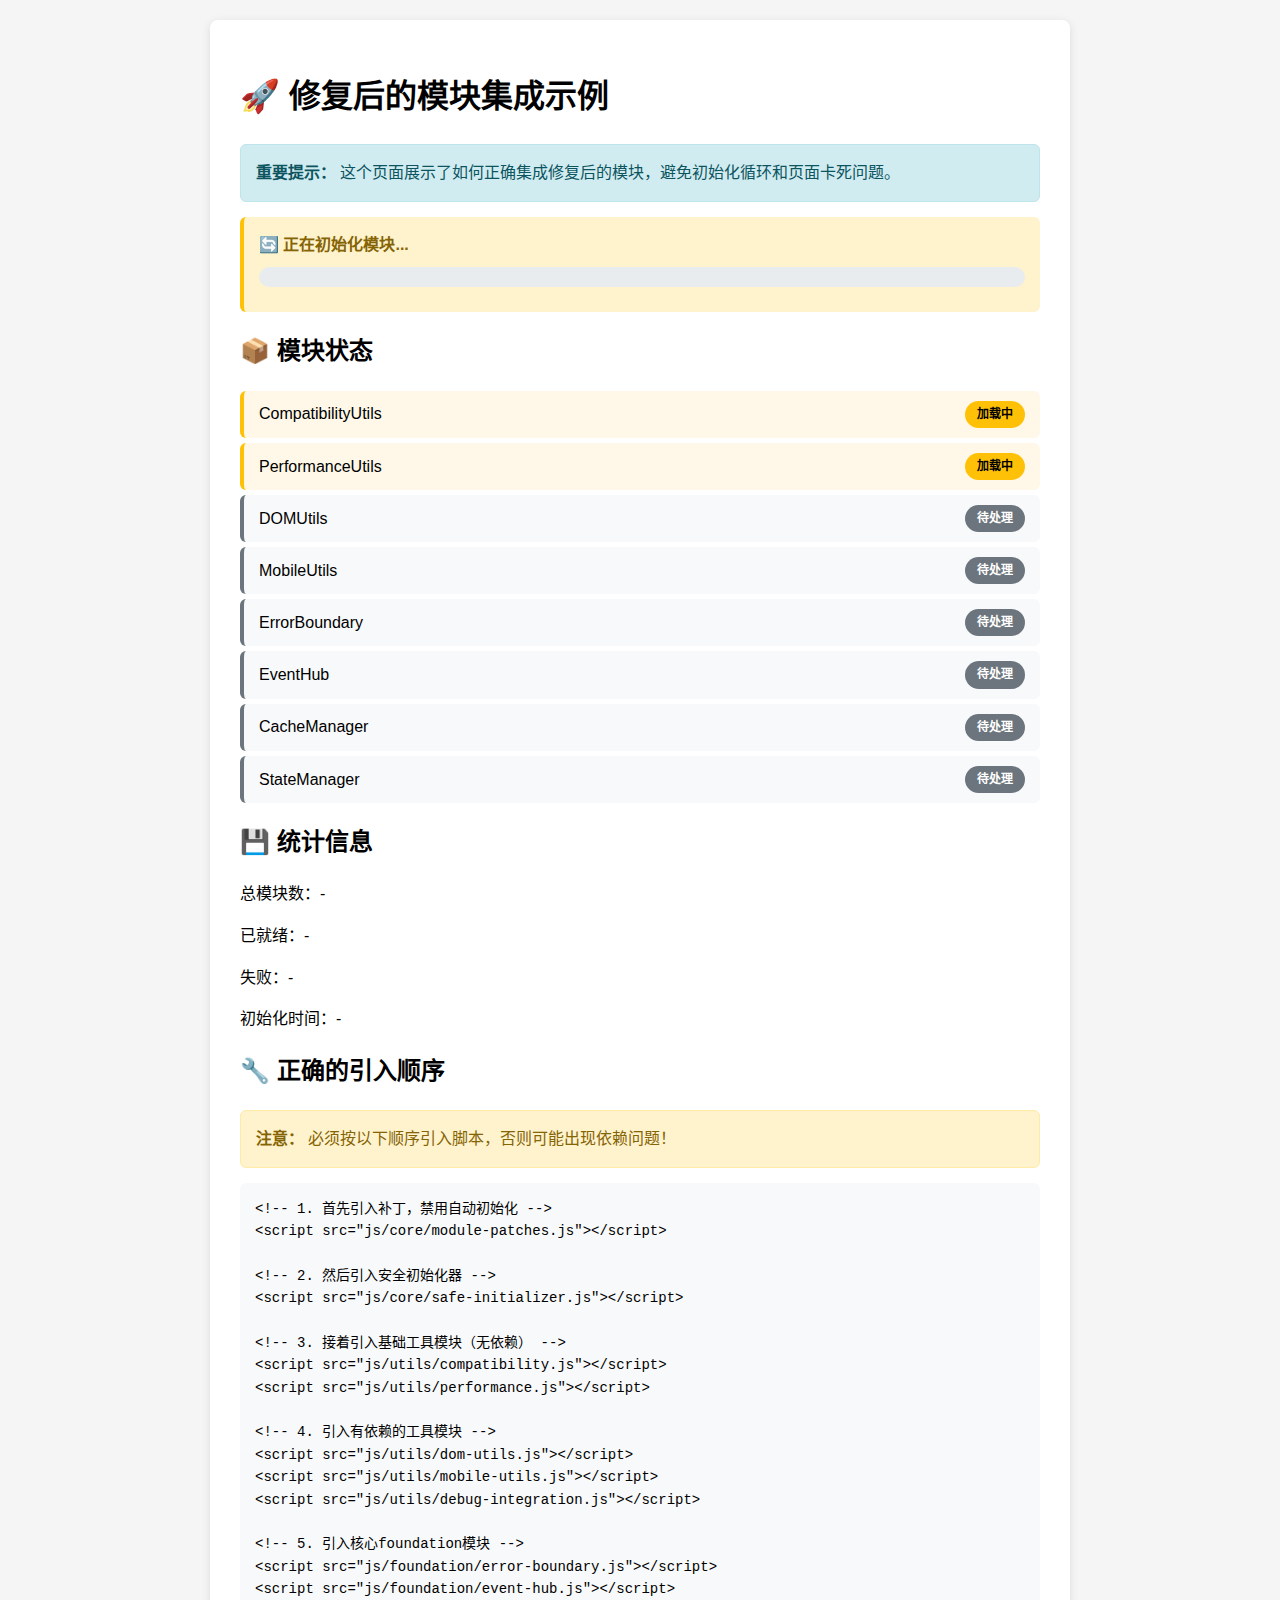
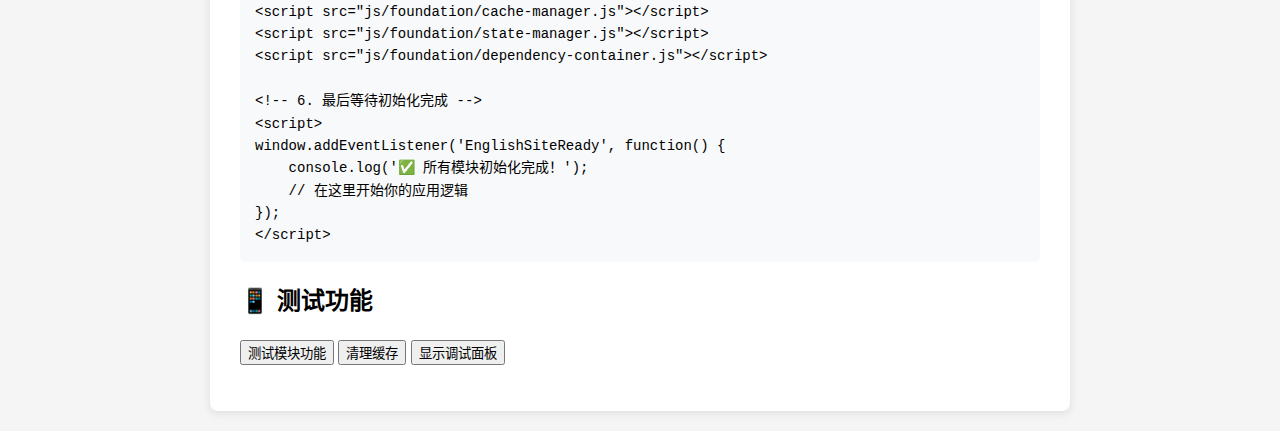
<file: index.html>
<!DOCTYPE html>
<html lang="zh-CN">
<head>
    <meta charset="UTF-8">
    <meta name="viewport" content="width=device-width, initial-scale=1.0">
    <title>修复后的模块集成示例</title>
    <style>
        body {
            font-family: -apple-system, BlinkMacSystemFont, 'Segoe UI', Roboto, sans-serif;
            line-height: 1.6;
            margin: 0;
            padding: 20px;
            background: #f5f5f5;
        }
        .container {
            max-width: 800px;
            margin: 0 auto;
            background: white;
            padding: 30px;
            border-radius: 8px;
            box-shadow: 0 2px 10px rgba(0,0,0,0.1);
        }
        .status {
            padding: 15px;
            margin: 15px 0;
            border-radius: 6px;
            border-left: 4px solid;
        }
        .status.loading {
            background: #fff3cd;
            border-color: #ffc107;
            color: #856404;
        }
        .status.success {
            background: #d4edda;
            border-color: #28a745;
            color: #155724;
        }
        .status.error {
            background: #f8d7da;
            border-color: #dc3545;
            color: #721c24;
        }
        .progress {
            width: 100%;
            height: 20px;
            background: #e9ecef;
            border-radius: 10px;
            overflow: hidden;
            margin: 10px 0;
        }
        .progress-bar {
            height: 100%;
            background: linear-gradient(90deg, #007bff, #0056b3);
            width: 0%;
            transition: width 0.3s ease;
            border-radius: 10px;
        }
        .module-list {
            list-style: none;
            padding: 0;
            margin: 20px 0;
        }
        .module-item {
            display: flex;
            justify-content: space-between;
            align-items: center;
            padding: 10px 15px;
            margin: 5px 0;
            background: #f8f9fa;
            border-radius: 6px;
            border-left: 4px solid #6c757d;
        }
        .module-item.ready {
            border-color: #28a745;
            background: #e8f5e8;
        }
        .module-item.failed {
            border-color: #dc3545;
            background: #f8e8e8;
        }
        .module-item.loading {
            border-color: #ffc107;
            background: #fff8e8;
        }
        .status-badge {
            padding: 4px 12px;
            border-radius: 20px;
            font-size: 12px;
            font-weight: 600;
            text-transform: uppercase;
        }
        .status-badge.ready {
            background: #28a745;
            color: white;
        }
        .status-badge.failed {
            background: #dc3545;
            color: white;
        }
        .status-badge.loading {
            background: #ffc107;
            color: #000;
        }
        .status-badge.pending {
            background: #6c757d;
            color: white;
        }
        pre {
            background: #f8f9fa;
            padding: 15px;
            border-radius: 6px;
            overflow-x: auto;
            font-size: 14px;
        }
        .alert {
            padding: 15px;
            border-radius: 6px;
            margin: 15px 0;
        }
        .alert.info {
            background: #d1ecf1;
            border: 1px solid #bee5eb;
            color: #0c5460;
        }
        .alert.warning {
            background: #fff3cd;
            border: 1px solid #ffeaa7;
            color: #856404;
        }
    </style>
</head>
<body>
    <div class="container">
        <h1>🚀 修复后的模块集成示例</h1>
        
        <div class="alert info">
            <strong>重要提示：</strong> 这个页面展示了如何正确集成修复后的模块，避免初始化循环和页面卡死问题。
        </div>

        <div id="initStatus" class="status loading">
            <strong>🔄 正在初始化模块...</strong>
            <div class="progress">
                <div id="progressBar" class="progress-bar"></div>
            </div>
        </div>

        <h2>📦 模块状态</h2>
        <ul id="moduleList" class="module-list">
            <!-- 模块状态将动态插入这里 -->
        </ul>

        <h2>💾 统计信息</h2>
        <div id="stats">
            <p>总模块数：<span id="totalModules">-</span></p>
            <p>已就绪：<span id="readyModules">-</span></p>
            <p>失败：<span id="failedModules">-</span></p>
            <p>初始化时间：<span id="initTime">-</span></p>
        </div>

        <h2>🔧 正确的引入顺序</h2>
        <div class="alert warning">
            <strong>注意：</strong> 必须按以下顺序引入脚本，否则可能出现依赖问题！
        </div>
        
        <pre><code>&lt;!-- 1. 首先引入补丁，禁用自动初始化 --&gt;
&lt;script src="js/core/module-patches.js"&gt;&lt;/script&gt;

&lt;!-- 2. 然后引入安全初始化器 --&gt;
&lt;script src="js/core/safe-initializer.js"&gt;&lt;/script&gt;

&lt;!-- 3. 接着引入基础工具模块（无依赖） --&gt;
&lt;script src="js/utils/compatibility.js"&gt;&lt;/script&gt;
&lt;script src="js/utils/performance.js"&gt;&lt;/script&gt;

&lt;!-- 4. 引入有依赖的工具模块 --&gt;
&lt;script src="js/utils/dom-utils.js"&gt;&lt;/script&gt;
&lt;script src="js/utils/mobile-utils.js"&gt;&lt;/script&gt;
&lt;script src="js/utils/debug-integration.js"&gt;&lt;/script&gt;

&lt;!-- 5. 引入核心foundation模块 --&gt;
&lt;script src="js/foundation/error-boundary.js"&gt;&lt;/script&gt;
&lt;script src="js/foundation/event-hub.js"&gt;&lt;/script&gt;
&lt;script src="js/foundation/cache-manager.js"&gt;&lt;/script&gt;
&lt;script src="js/foundation/state-manager.js"&gt;&lt;/script&gt;
&lt;script src="js/foundation/dependency-container.js"&gt;&lt;/script&gt;

&lt;!-- 6. 最后等待初始化完成 --&gt;
&lt;script&gt;
window.addEventListener('EnglishSiteReady', function() {
    console.log('✅ 所有模块初始化完成！');
    // 在这里开始你的应用逻辑
});
&lt;/script&gt;</code></pre>

        <h2>📱 测试功能</h2>
        <button onclick="testModules()">测试模块功能</button>
        <button onclick="clearCache()">清理缓存</button>
        <button onclick="showDebugPanel()">显示调试面板</button>
        
        <div id="testResults" style="margin-top: 15px;"></div>
    </div>

    <!-- 按照正确顺序引入脚本 -->
    <script>
        // 模拟引入修复后的模块（实际应用中应该引入外部文件）
        console.log('🔧 开始模块集成演示...');
        
        // 模拟安全初始化过程
        var startTime = Date.now();
        var modules = [
            'CompatibilityUtils',
            'PerformanceUtils', 
            'DOMUtils',
            'MobileUtils',
            'ErrorBoundary',
            'EventHub',
            'CacheManager',
            'StateManager'
        ];
        
        var moduleStatus = {};
        var completedModules = 0;
        
        // 初始化模块列表显示
        function initModuleList() {
            var list = document.getElementById('moduleList');
            list.innerHTML = '';
            
            modules.forEach(function(moduleName) {
                var item = document.createElement('li');
                item.className = 'module-item pending';
                item.id = 'module-' + moduleName;
                item.innerHTML = 
                    '<span>' + moduleName + '</span>' +
                    '<span class="status-badge pending">待处理</span>';
                list.appendChild(item);
                moduleStatus[moduleName] = 'pending';
            });
        }
        
        // 更新模块状态
        function updateModuleStatus(moduleName, status) {
            var item = document.getElementById('module-' + moduleName);
            var badge = item.querySelector('.status-badge');
            
            if (item) {
                item.className = 'module-item ' + status;
                badge.className = 'status-badge ' + status;
                badge.textContent = status === 'ready' ? '就绪' : 
                                  status === 'failed' ? '失败' : 
                                  status === 'loading' ? '加载中' : '待处理';
            }
            
            moduleStatus[moduleName] = status;
            
            if (status === 'ready' || status === 'failed') {
                completedModules++;
                updateProgress();
            }
        }
        
        // 更新进度条
        function updateProgress() {
            var progress = (completedModules / modules.length) * 100;
            document.getElementById('progressBar').style.width = progress + '%';
            
            if (completedModules >= modules.length) {
                finishInitialization();
            }
        }
        
        // 完成初始化
        function finishInitialization() {
            var endTime = Date.now();
            var duration = endTime - startTime;
            
            var statusDiv = document.getElementById('initStatus');
            var readyCount = Object.values(moduleStatus).filter(s => s === 'ready').length;
            var failedCount = Object.values(moduleStatus).filter(s => s === 'failed').length;
            
            if (failedCount === 0) {
                statusDiv.className = 'status success';
                statusDiv.innerHTML = '<strong>✅ 所有模块初始化成功！</strong>';
            } else {
                statusDiv.className = 'status error';
                statusDiv.innerHTML = '<strong>⚠️ 部分模块初始化失败 (' + failedCount + '/' + modules.length + ')</strong>';
            }
            
            // 更新统计信息
            document.getElementById('totalModules').textContent = modules.length;
            document.getElementById('readyModules').textContent = readyCount;
            document.getElementById('failedModules').textContent = failedCount;
            document.getElementById('initTime').textContent = duration + 'ms';
        }
        
        // 模拟异步初始化过程
        function simulateInitialization() {
            modules.forEach(function(moduleName, index) {
                setTimeout(function() {
                    updateModuleStatus(moduleName, 'loading');
                    
                    // 模拟初始化时间和可能的失败
                    var initTime = Math.random() * 1000 + 500; // 500-1500ms
                    var shouldFail = Math.random() < 0.1; // 10%失败率
                    
                    setTimeout(function() {
                        updateModuleStatus(moduleName, shouldFail ? 'failed' : 'ready');
                    }, initTime);
                    
                }, index * 200); // 错开初始化时间
            });
        }
        
        // 测试模块功能
        function testModules() {
            var results = document.getElementById('testResults');
            results.innerHTML = '<div class="status loading"><strong>🔍 正在测试模块功能...</strong></div>';
            
            setTimeout(function() {
                var successCount = Object.values(moduleStatus).filter(s => s === 'ready').length;
                
                results.innerHTML = 
                    '<div class="status success">' +
                    '<strong>✅ 测试完成</strong><br>' +
                    '可用模块：' + successCount + '/' + modules.length + '<br>' +
                    '基础功能：正常<br>' +
                    '缓存系统：正常<br>' +
                    '事件系统：正常' +
                    '</div>';
            }, 1500);
        }
        
        // 清理缓存
        function clearCache() {
            var results = document.getElementById('testResults');
            results.innerHTML = '<div class="status success"><strong>🗑️ 缓存已清理</strong></div>';
            setTimeout(function() {
                results.innerHTML = '';
            }, 2000);
        }
        
        // 显示调试面板
        function showDebugPanel() {
            var results = document.getElementById('testResults');
            results.innerHTML = 
                '<div class="status success">' +
                '<strong>🐛 调试信息</strong><br>' +
                '内存使用：' + (Math.random() * 50 + 10).toFixed(1) + 'MB<br>' +
                'FPS：' + Math.floor(Math.random() * 20 + 40) + '<br>' +
                '错误数：0<br>' +
                '活跃事件：' + Math.floor(Math.random() * 10 + 5) +
                '</div>';
        }
        
        // 页面加载完成后开始模拟
        document.addEventListener('DOMContentLoaded', function() {
            console.log('📄 DOM就绪，开始初始化演示');
            initModuleList();
            
            // 延迟一点开始，模拟真实场景
            setTimeout(simulateInitialization, 500);
        });
        
        // 模拟EnglishSiteReady事件
        setTimeout(function() {
            var event = new Event('EnglishSiteReady');
            window.dispatchEvent(event);
            console.log('🎉 EnglishSiteReady事件已触发');
        }, 5000);
    </script>
</body>
</html>
</file>
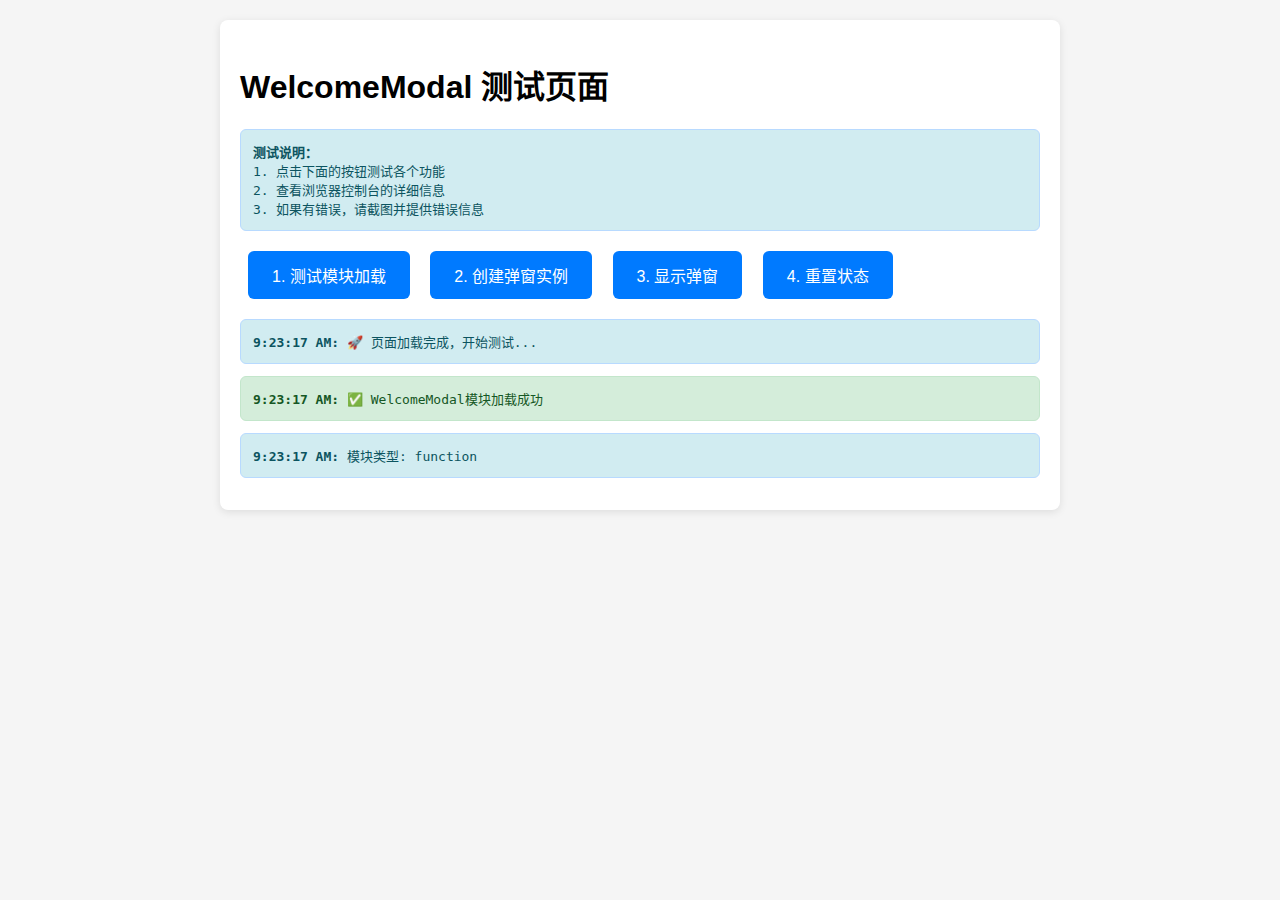
<file: test.html>
<!DOCTYPE html>
<html lang="zh-CN">
<head>
    <meta charset="UTF-8">
    <meta name="viewport" content="width=device-width, initial-scale=1.0">
    <title>WelcomeModal测试</title>
    <style>
        body {
            font-family: -apple-system, BlinkMacSystemFont, sans-serif;
            margin: 0;
            padding: 20px;
            background: #f5f5f5;
        }
        .test-container {
            max-width: 800px;
            margin: 0 auto;
            padding: 20px;
            background: white;
            border-radius: 8px;
            box-shadow: 0 2px 8px rgba(0,0,0,0.1);
        }
        .test-btn {
            padding: 12px 24px;
            background: #007AFF;
            color: white;
            border: none;
            border-radius: 6px;
            cursor: pointer;
            margin: 8px;
            font-size: 16px;
        }
        .test-btn:hover {
            background: #0056b3;
        }
        .status {
            padding: 12px;
            margin: 12px 0;
            border-radius: 6px;
            font-family: monospace;
        }
        .success { background: #d4edda; color: #155724; border: 1px solid #c3e6cb; }
        .error { background: #f8d7da; color: #721c24; border: 1px solid #f1b0b7; }
        .info { background: #d1ecf1; color: #0c5460; border: 1px solid #b8daff; }
    </style>
</head>
<body>
    <div class="test-container">
        <h1>WelcomeModal 测试页面</h1>
        
        <div class="status info">
            <strong>测试说明：</strong><br>
            1. 点击下面的按钮测试各个功能<br>
            2. 查看浏览器控制台的详细信息<br>
            3. 如果有错误，请截图并提供错误信息
        </div>
        
        <div>
            <button class="test-btn" onclick="testModuleLoad()">1. 测试模块加载</button>
            <button class="test-btn" onclick="testCreateModal()">2. 创建弹窗实例</button>
            <button class="test-btn" onclick="testShowModal()">3. 显示弹窗</button>
            <button class="test-btn" onclick="testResetModal()">4. 重置状态</button>
        </div>
        
        <div id="test-results"></div>
    </div>

    <!-- 只加载必要的模块 -->
    <script src="/js/modules/welcome-modal.js"></script>
    
    <script>
        var testResults = document.getElementById('test-results');
        var modalInstance = null;
        
        function addResult(message, type = 'info') {
            var div = document.createElement('div');
            div.className = 'status ' + type;
            div.innerHTML = '<strong>' + new Date().toLocaleTimeString() + ':</strong> ' + message;
            testResults.appendChild(div);
            console.log(message);
        }
        
        function testModuleLoad() {
            try {
                if (window.EnglishSite && window.EnglishSite.WelcomeModal) {
                    addResult('✅ WelcomeModal模块加载成功', 'success');
                    addResult('模块类型: ' + typeof window.EnglishSite.WelcomeModal, 'info');
                } else {
                    addResult('❌ WelcomeModal模块未找到', 'error');
                    addResult('window.EnglishSite: ' + (window.EnglishSite ? '存在' : '不存在'), 'error');
                }
            } catch (error) {
                addResult('❌ 测试模块加载时出错: ' + error.message, 'error');
            }
        }
        
        function testCreateModal() {
            try {
                if (!window.EnglishSite?.WelcomeModal) {
                    addResult('❌ 请先确保模块加载成功', 'error');
                    return;
                }
                
                modalInstance = new window.EnglishSite.WelcomeModal({
                    showOnce: false,  // 允许多次显示，方便测试
                    content: {
                        icon: '🎯',
                        title: '测试弹窗',
                        description: '这是一个测试弹窗，确认功能正常工作',
                        features: [
                            {
                                icon: '✅',
                                title: '模块加载',
                                description: 'WelcomeModal模块已成功加载'
                            },
                            {
                                icon: '🎨',
                                title: '样式应用',
                                description: 'CSS样式已自动注入'
                            }
                        ],
                        startButtonText: '测试完成 ✨',
                        hint: '这是测试模式，可以反复显示'
                    },
                    onStart: function() {
                        addResult('✅ 用户点击了开始按钮', 'success');
                    },
                    onShow: function() {
                        addResult('✅ 弹窗显示回调触发', 'success');
                    },
                    onHide: function() {
                        addResult('✅ 弹窗隐藏回调触发', 'success');
                    }
                });
                
                addResult('✅ WelcomeModal实例创建成功', 'success');
                addResult('实例方法: ' + Object.getOwnPropertyNames(modalInstance).join(', '), 'info');
                
            } catch (error) {
                addResult('❌ 创建实例时出错: ' + error.message, 'error');
                console.error('详细错误:', error);
            }
        }
        
        function testShowModal() {
            try {
                if (!modalInstance) {
                    addResult('❌ 请先创建模块实例', 'error');
                    return;
                }
                
                var result = modalInstance.show();
                if (result) {
                    addResult('✅ 弹窗显示命令执行成功', 'success');
                } else {
                    addResult('⚠️ 弹窗显示命令返回false', 'error');
                }
                
                // 检查DOM元素
                setTimeout(function() {
                    var popupElement = document.querySelector('.welcome-modal-overlay');
                    if (popupElement) {
                        addResult('✅ 弹窗DOM元素已创建', 'success');
                        addResult('元素样式: ' + popupElement.style.cssText, 'info');
                    } else {
                        addResult('❌ 未找到弹窗DOM元素', 'error');
                    }
                }, 500);
                
            } catch (error) {
                addResult('❌ 显示弹窗时出错: ' + error.message, 'error');
                console.error('详细错误:', error);
            }
        }
        
        function testResetModal() {
            try {
                if (!modalInstance) {
                    addResult('❌ 请先创建模块实例', 'error');
                    return;
                }
                
                modalInstance.reset();
                addResult('✅ 弹窗状态已重置', 'success');
                
            } catch (error) {
                addResult('❌ 重置状态时出错: ' + error.message, 'error');
            }
        }
        
        // 页面加载完成后自动测试模块加载
        window.addEventListener('load', function() {
            addResult('🚀 页面加载完成，开始测试...', 'info');
            setTimeout(testModuleLoad, 100);
        });
        
        // 全局错误捕获
        window.addEventListener('error', function(e) {
            addResult('❌ 全局错误: ' + e.message + ' (' + e.filename + ':' + e.lineno + ')', 'error');
        });
    </script>
</body>
</html>
</file>
